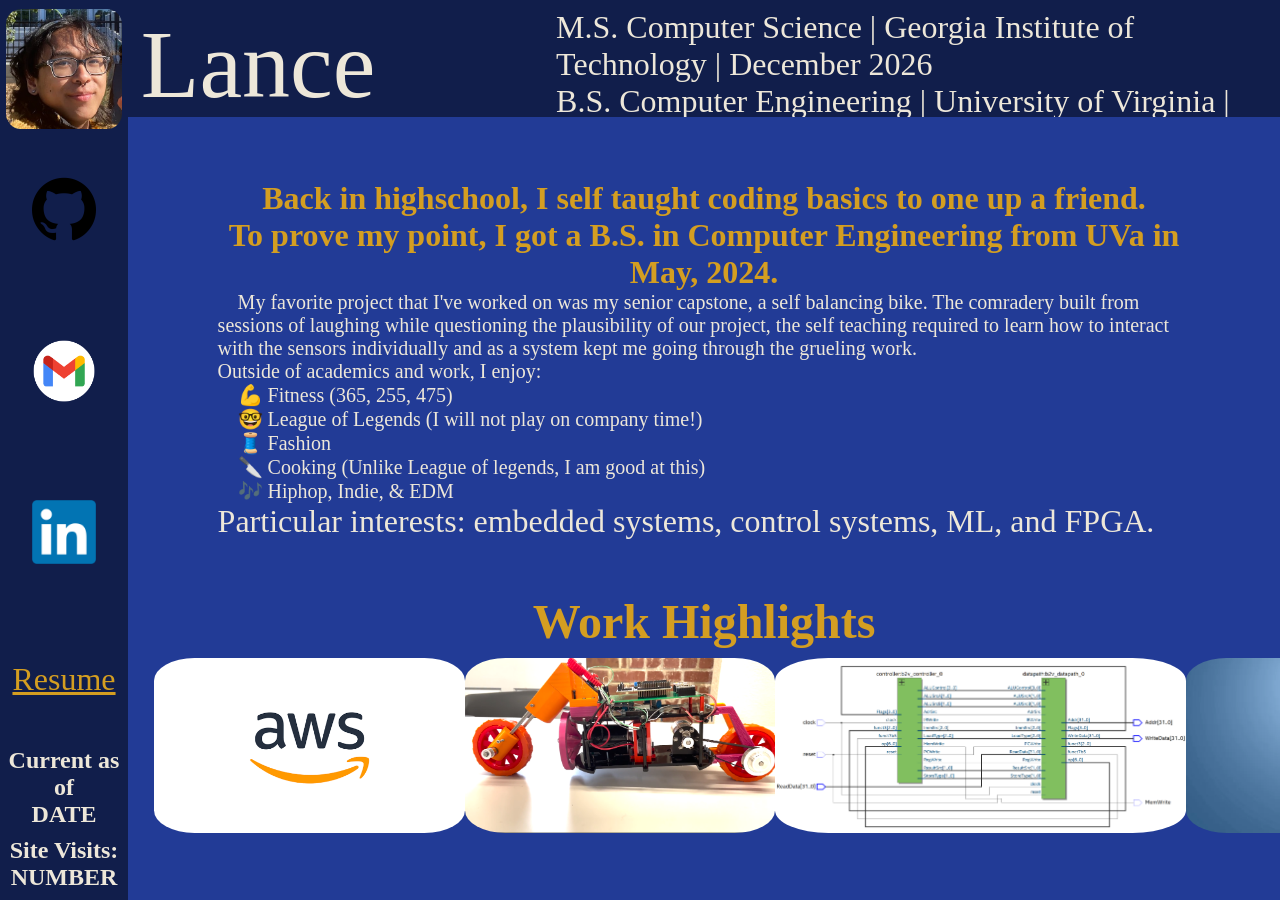
<file: index.html>
<!DOCTYPE html>
<html lang="en">
	<head>
		<meta charset="UTF-8">
		<meta name="viewport" content="width=device-width, initial-scale=1.0">
		<meta http-equiv="X-UA-Compatible" content="ie=edge">
		<title>Portfol.io</title>
		<link rel="stylesheet" href="style.css">
		<link rel="icon" type="image/png" href="/assets/Narwhal_shiny.png">
	</head>
  <body>
		<section id="left">
			<img src="assets/me.png" id="me-icon">
			<div class="left-container">
				<a href="https://github.com/LanceTecson" target="_blank"><img src="assets/gh.png" class="left-item"></a>
				<a href="mailto:lanceoliver.a.tecson@gmail.com" target="_blank"><img src="assets/gm.png" class="left-item"></a>
				<a href="https://www.linkedin.com/in/lance-tecson-0239731b0/" target="_blank"><img src="assets/in.png" class="left-item"></a>
				<a href="/assets/resume.pdf" target="_blank" id="resume">Resume</a>
			</div>
			<div id="visits">Current as of<br><span id="date">DATE</span></div>
			<div id="visits">Site Visits:<br><span id="visits-num">NUMBER</span></div>
		</section>
		<section id="top">
			<span id="top-container">Lance Tecson</span>
			<div id="top-container">
				<div id="school">M.S. Computer Science | Georgia Institute of Technology | December 2026</div>
				<div id="school">B.S. Computer Engineering | University of Virginia | May 2024</div>
			</div>
		</section>
		<section id="content">
			<div id="me">
					<h2>Back in highschool, I self taught coding basics to one up a friend.<br>
						To prove my point, I got a B.S. in Computer Engineering from UVa in May, 2024.
					</h2>
					<p>&emsp;My favorite project that I've worked on was my senior capstone, a self balancing bike. The comradery built from sessions
						of laughing while questioning the plausibility of our project, the self teaching required to learn how to interact 
						with the sensors individually and as a system kept me going through the grueling work.<br>
						Outside of academics and work, I enjoy:
					</p>
					<p>&emsp;💪 Fitness (365, 255, 475)</p>
					<p>&emsp;🤓 League of Legends (I will not play on company time!)</p>
					<p>&emsp;🧵 Fashion</p>
					<p>&emsp;🔪 Cooking (Unlike League of legends, I am good at this)</p>
					<p>&emsp;🎶 Hiphop, Indie, & EDM</p>
					<p id="interests">Particular interests: embedded systems, control systems, ML, and FPGA.</p>
			</div>
			<div id="work">
				<h2>Work Highlights</h2>
				<div id="items">
					<a href="https://github.com/LanceTecson/LanceTecson.github.io" target="_blank" id="item">
						<img src="assets/aws.png">
						<span class="overlay-container">
							<h3 class="overlay-title">AWS Hosted Portfolio</h3>
							<p class="overlay-skills">AWS, APIs, boto3, CICD Pipelining, HTML/CSS/JS</p>
							<p class="overlay-description">
								Cloud hosted portfolio using the AWS technologies: CloudFront, S3,
								API Gateway, Lambda, and DynamoDB; Lambda expression written using boto3;
								Github Actions for CI/CD pipelining
							</p>
						</span>
					</a>
					<a href="https://github.com/LanceTecson/5th-Gear" target="_blank" id="item">
						<img src="assets/bike.png">
						<span class="overlay-container">
							<h3 class="overlay-title">Self-Balancing Bike</h3>
							<p class="overlay-skills">Control Systems, Embedded Systems, Marketing, Agile</p>
							<p class="overlay-description">
								CAD 3D printed model bike that used an STM32 to manage communication between 
								and calculate data from several peripherals to mechanically balance itself
							</p>
						</span>
					</a>
					<a href="https://github.com/LanceTecson/ECE4435" target="_blank" id="item">
						<img src="assets/cpu.png">
						<span class="overlay-container">
							<h3 class="overlay-title">64-Bit RISCV CPU with UART Capabilities</h3>
							<p class="overlay-skills">Verilog, FPGA, Test Writing, RISCV</p>
							<p class="overlay-description">
								CPU capable of executing entire RISC-V instruction set and 
								transmitting & receiving 3 bytes of data in 0.1 ms written in verilog
							</p>
						</span>
					</a>
					<a href="https://github.com/LanceTecson/OTF-Coin" target="_blank" id="item">
						<img src="assets/eth.png">
						<span class="overlay-container">
							<h3 class="overlay-title">Multiple Ethereum Projects</h3>
							<p class="overlay-skills">Solidity, Web3, HTML/CSS/JS, Blockchain</p>
							<p class="overlay-description">
								Designed cryptocurrency, NFT, DEX, DAO, and MetaMask Web3 site
							</p>
						</span>
					</a>
				</div>
			</div>
		</section>

		<script src="script.JS"></script>
  </body>
</html>
</file>
<file: style.css>
*{
    margin: 0;
    padding: 0;
    box-sizing: border-box;
    background-color: transparent;
    color: var(--text);
}

:root{
    --bg: hsl(227, 63%, 18%);
    --bga: hsl(227, 63%, 36%);
    --text:  hsl(42, 36%, 89%);
    --accent: hsl(42, 73%, 48%);
    --accent-transparent: hsla(42, 73%, 48%, 0.96);
}

body{
    display: grid;
    grid-template-columns: 10vw 90vw;
    grid-template-rows: 13vh 87vh;
}


/* LEFT */
#left{
    grid-row: 1 / 3;
    grid-column: 1;
    background-color: var(--bg);
    display: flex;
    flex-direction: column;
    align-items: center;
    text-align: center;
}

.left-container{
    display: flex;
    flex-direction: column;
    width: 100%;
    justify-content: space-around;
    flex-grow: 1;
    align-items: center;
}

div.left-container a{
    display: flex;
    justify-content: center;
}

.left-item{
    transition: .5s;
    width: 50%;
    max-width: 100%;
    object-fit: contain;
}

.left-item:hover{
    transform: scale(1.5);
}

#me-icon{
    margin-top: 1vh;
    border-radius: 13%;
    transform: none;
    width: 90%;
    align-self: center;
}

#resume{
    font-size: 2rem;
    color: var(--accent);
}

#visits{
    margin: auto 0 1vh;
    font-size: 1.5rem;
    font-weight: bold;
}


/* TOP */
#top{
    background-color: var(--bg);
    grid-row: 1;
    grid-column: 2;
    display: flex;
}

#top-container{
    justify-content: space-evenly;
    padding: 1vh 1vw;
    height: 100%;
    font-size: 6rem;
    display: flex;
    flex-direction: column;
}

#school{
    font-size: 2rem;
}


/* CONTENT */
#content{
    grid-row: 2;
    grid-column: 2;
    background-color: var(--bga);
}

div#me{
    padding: 7vh 7vw 1vh;
}

div#me h2{
    text-align: center;
    font-size: 2rem;
    color: var(--accent);
}

div#me p{
    font-size: 1.25rem;
}

 div#me #interests{
    font-size: 2rem;
 }


div#work{
    padding: 5vh 2vw;
}

div#work h2{
    text-align: center;
    font-size: 3rem;
    color: var(--accent);
}

div#work #items{
    display: flex;
    justify-content: space-evenly;
    padding: 0;
    margin-top: 1vh;
    height: 175px;
}

div#work #item{
    height: 100%;
    position: relative;
    border-radius: 13%;
}

div#work img{
    height: 100%;
    width: auto;
    object-fit: contain;
    border-radius: inherit;
}

.overlay-container{
    display: flex;
    transition: .5s;
    background-color: var(--accent-transparent);
    opacity: 0;
    width: 100%;
    height: 100%;
    border-radius: inherit;
    position: absolute;
    flex-direction: column;
    top: 0;
    left: 0;
    padding: 1vh 1vw;
}

.overlay-container:hover{
    opacity: 1;
}

.overlay-title{
    color: var(--bg);
    font-size: 1.5rem;
    font-weight: bold;
    text-align: center;
}

.overlay-skills{
    font-size: 1.125rem;
    color: var(--text);
    text-align: center;
}

.overlay-description{
    color: var(--bg);
    font-size: 1rem;
}
</file>
